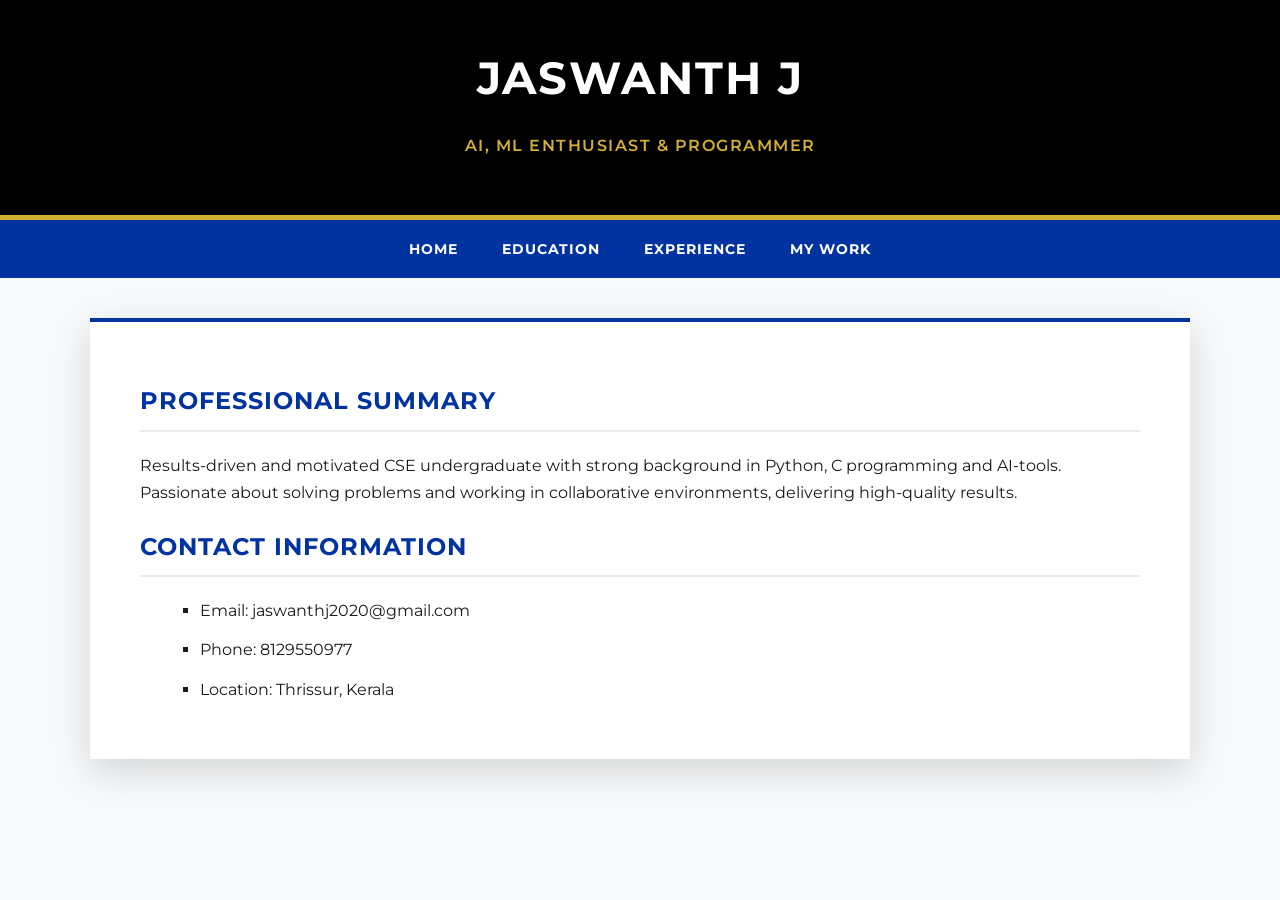
<file: index.html>
<!DOCTYPE html>
<html xmlns="http://www.w3.org/1999/xhtml" lang="en">
<head>
    <title>Resume - Home</title>
    <meta charset="UTF-8" />
    <link rel="stylesheet" type="text/css" href="style.css" />
</head>
<body>
    <header>
        <h1>Jaswanth J</h1>
        <p>AI, ML enthusiast &amp; Programmer</p>
    </header>
    <nav>
        <a href="index.html">Home</a>
        <a href="education.html">Education</a>
        <a href="experience.html">Experience</a>
        <a href="My%20Work.htm">My Work</a>
    </nav>
    <div class="container">
        <h2>Professional Summary</h2>
        <p>Results-driven and motivated CSE undergraduate with
	strong background in Python, C programming and AI-tools.
	Passionate about solving problems and working in
	collaborative environments, delivering
	high-quality results.</p>
        
        <h2>Contact Information</h2>
        <ul>
            <li>Email: jaswanthj2020@gmail.com</li>
            <li>Phone: 8129550977</li>
            <li>Location: Thrissur, Kerala</li>
        </ul>
    </div>
</body>
</html>
</file>
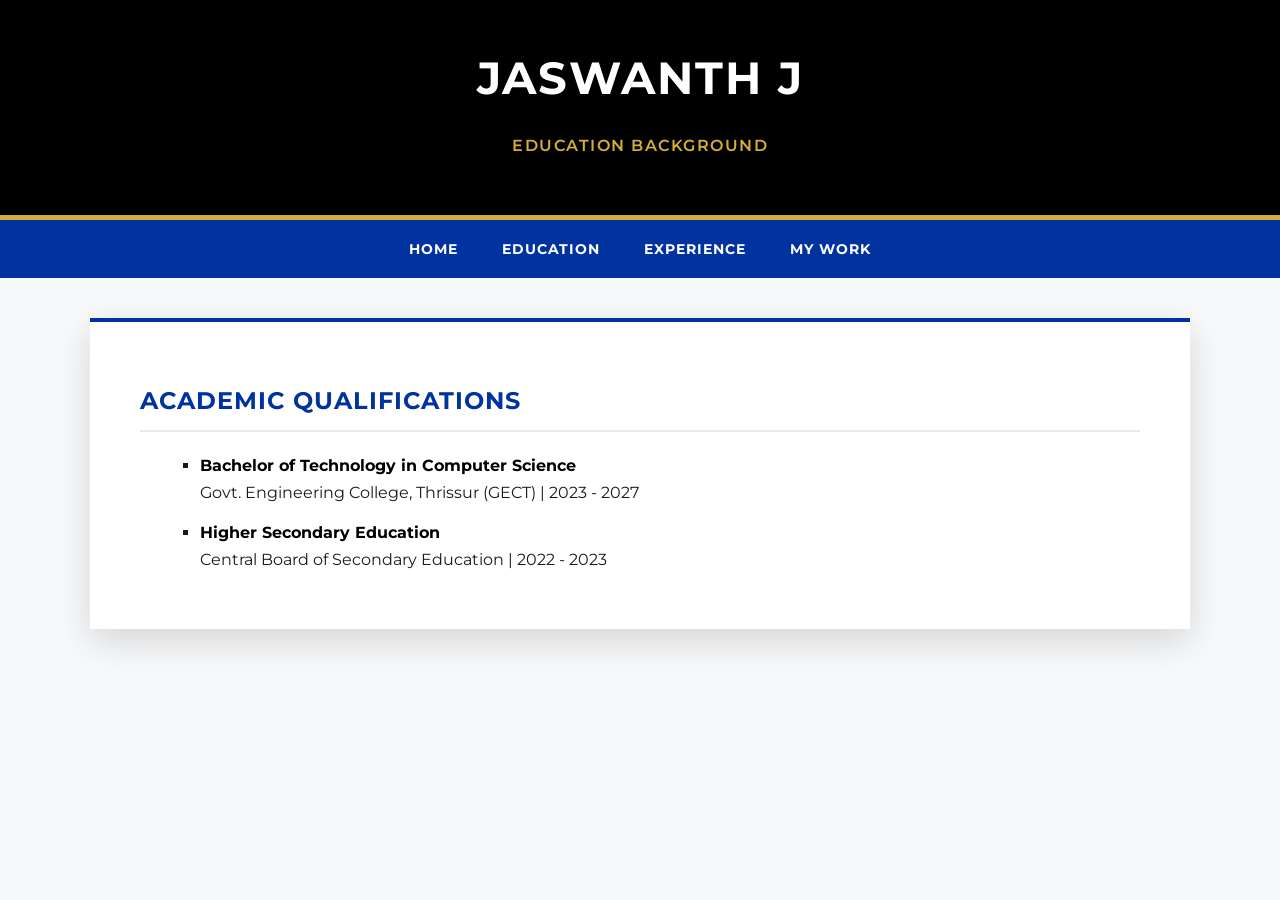
<file: education.html>
<!DOCTYPE html>
<html xmlns="http://www.w3.org/1999/xhtml" lang="en">
<head>
    <title>Resume - Education</title>
    <meta charset="UTF-8" />
    <link rel="stylesheet" type="text/css" href="style.css" />
</head>
<body>
    <header>
        <h1>Jaswanth J</h1>
        <p>Education Background</p>
    </header>
    <nav>
        <a href="index.html">Home</a>
        <a href="education.html">Education</a>
        <a href="experience.html">Experience</a>
        <a href="My%20Work.htm">My Work</a>
    </nav>
    <div class="container">
        <h2>Academic Qualifications</h2>
        <ul>
            <li>
                <strong>Bachelor of Technology in Computer Science</strong><br />
                Govt. Engineering College, Thrissur (GECT) | 2023 - 2027
            </li>
            <li>
                <strong>Higher Secondary Education</strong><br />
                Central Board of Secondary Education | 2022 - 2023
            </li>
        </ul>
    </div>
</body>
</html>
</file>
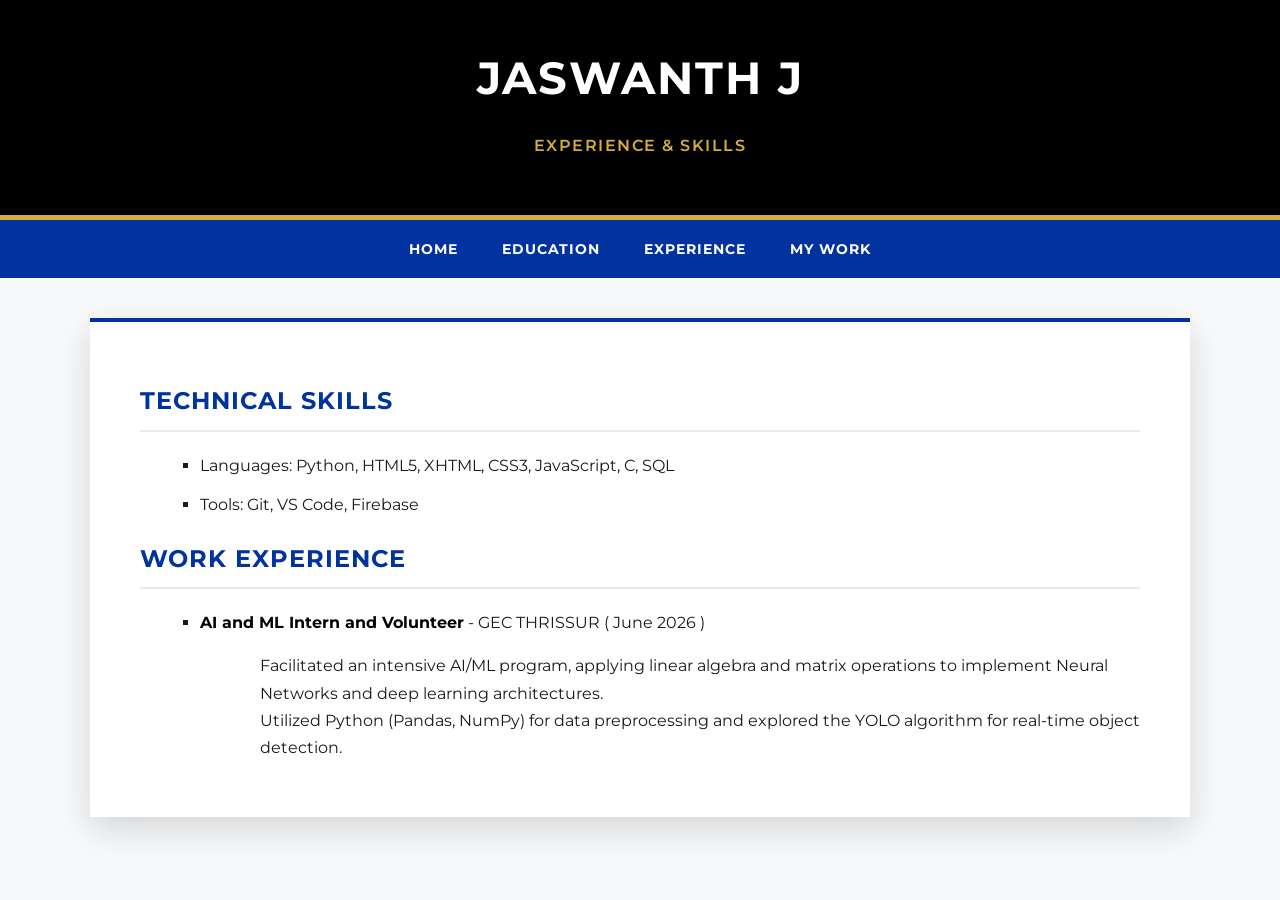
<file: experience.html>
<!DOCTYPE html>
<html xmlns="http://www.w3.org/1999/xhtml" lang="en">
<head>
    <title>Resume - Experience</title>
    <meta charset="UTF-8" />
    <link rel="stylesheet" type="text/css" href="style.css" />
</head>
<body>
    <header>
        <h1>Jaswanth J</h1>
        <p>Experience &amp; Skills</p>
    </header>
    <nav>
        <a href="index.html">Home</a>
        <a href="education.html">Education</a>
        <a href="experience.html">Experience</a>
        <a href="My%20Work.htm">My Work</a>
    </nav>
    <div class="container">
        <h2>Technical Skills</h2>
        <ul>
            <li>Languages: Python, HTML5, XHTML, CSS3, JavaScript, C, SQL</li>
            <li>Tools: Git, VS Code, Firebase</li>
        </ul>
        
        <h2>Work Experience</h2>
        <ul>
            <li>
                <strong>AI and ML Intern and Volunteer</strong> - GEC THRISSUR ( June 2026 )<br />
		<p>
																										<ul>Facilitated an intensive AI/ML program, applying linear algebra and matrix
		operations to implement Neural Networks and deep learning architectures.</ul>
		<ul>Utilized Python (Pandas, NumPy) for data preprocessing and explored the
		YOLO algorithm for real-time object detection.</ul>
		</p>               
            </li>
	    
        </ul>
    </div>
</body>
</html>
</file>
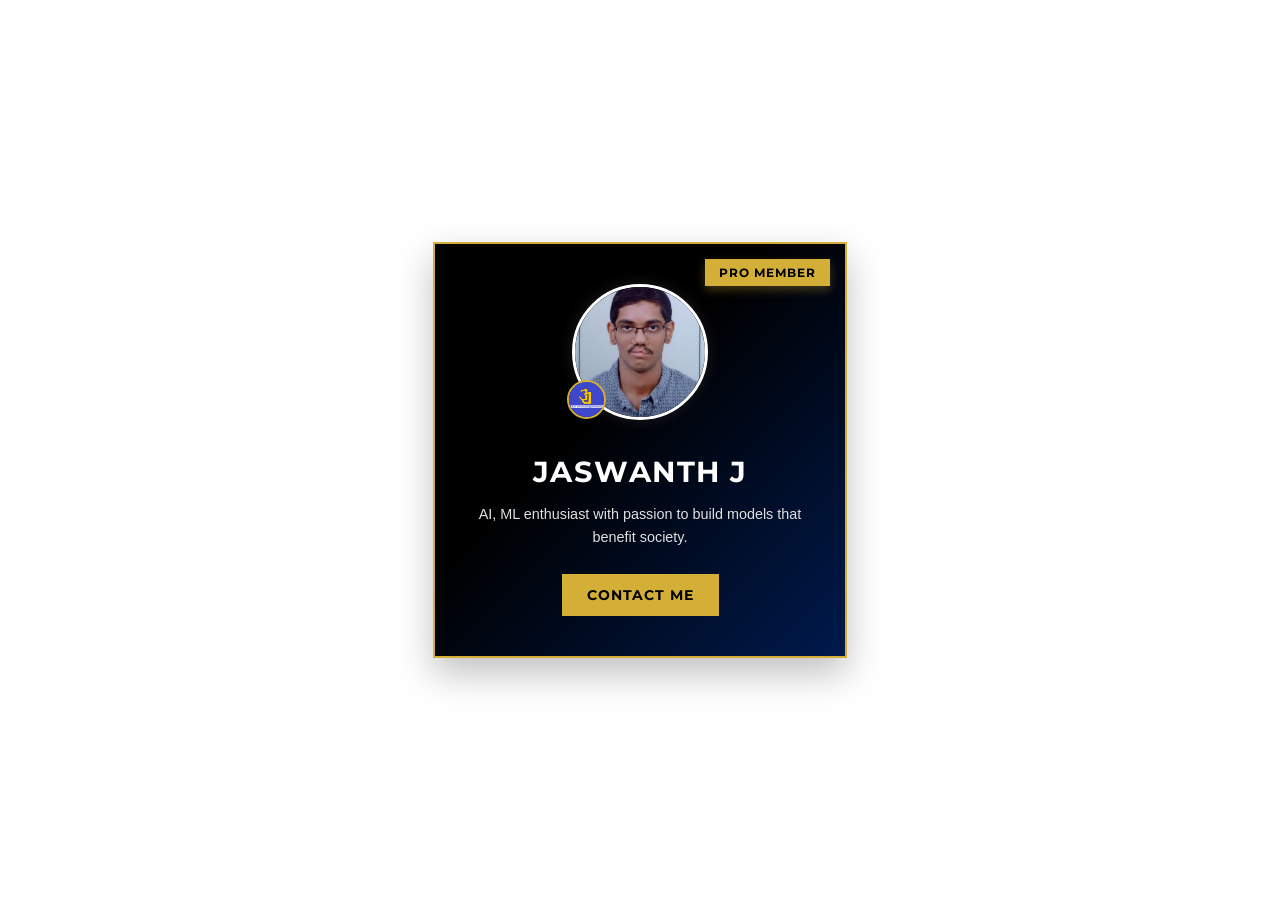
<file: profile.html>
<!DOCTYPE html>
<html xmlns="http://www.w3.org/1999/xhtml" lang="en">
<head>
    <title>User Profile</title>
    <meta charset="UTF-8" />
    <meta name="viewport" content="width=device-width, initial-scale=1.0" />
    <link rel="stylesheet" type="text/css" href="profile.css" />
</head>
<body>
    <!-- Main card container (Relative Positioning) -->
    <div id="profile-container" class="card">
        
        <!-- Badge (Absolute Positioning) -->
        <span class="badge">Pro Member</span>
        
        <div class="image-wrapper">
            <!-- Replace src with your own image paths -->
            <img src="profile_photo.jpg" alt="User Profile Picture" class="profile-img" />
            <!-- Decorative Icon (Absolute Positioning) -->
            <img src="jj2.png" alt="Star Icon" class="deco-icon" />
        </div>

        <h1 class="user-name">Jaswanth J</h1>
        <p class="bio">AI, ML enthusiast with passion to build models that benefit society.</p>
        
        <button class="contact-btn">Contact Me</button>
    </div>
</body>
</html>
</file>
<file: style.css>
/* Import Montserrat from Google Fonts for a striking, Gotham-like geometric appearance */
@import url('https://fonts.googleapis.com/css2?family=Montserrat:wght@400;600;700&display=swap');

body {
    font-family: 'Montserrat', 'Helvetica Neue', Helvetica, Arial, sans-serif;
    line-height: 1.7;
    margin: 0;
    padding: 0;
    background-color: #f8f9fa; /* Subtle off-white to make the container pop */
    color: #1a1a1a; /* Sharp, readable black */
}

header {
    background: #000000; /* Bold black background */
    color: #ffffff;
    padding: 40px 0;
    text-align: center;
    border-bottom: 5px solid #D4AF37; /* Striking gold accent */
}

header h1 {
    margin: 0;
    font-size: 2.8em;
    letter-spacing: 2px;
    text-transform: uppercase;
    color: #ffffff;
    border: none;
}

header p {
    color: #D4AF37; /* Professional gold for the subtitle */
    font-weight: 600;
    letter-spacing: 1.5px;
    margin-top: 8px;
    text-transform: uppercase;
}

nav {
    background: #0033a0; /* Deep, professional blue */
    padding: 15px;
    text-align: center;
}

nav a {
    color: #ffffff;
    text-decoration: none;
    margin: 0 20px;
    font-weight: 700;
    text-transform: uppercase;
    font-size: 0.9em;
    letter-spacing: 1px;
    transition: color 0.3s ease; /* Smooth hover transition */
}

nav a:hover {
    color: #D4AF37; /* Gold hover effect replaces the underline */
    text-decoration: none;
}

.container {
    width: 80%;
    max-width: 1000px;
    margin: 40px auto;
    background: #ffffff; /* Crisp white background */
    padding: 40px 50px;
    border-radius: 0; /* Sharp edges for a modern, structured look */
    box-shadow: 0 12px 35px rgba(0,0,0,0.15); /* Deeper, high-end shadow */
    border-top: 4px solid #0033a0; /* Blue accent linking back to the nav */
}

h1, h2 {
    color: #0033a0; /* Bold blue for headers */
    text-transform: uppercase;
    letter-spacing: 1px;
    margin-bottom: 20px;
    padding-bottom: 8px;
    border-bottom: 2px solid #eaeaea; /* Neat division for content */
}

ul {
    list-style-type: square;
    margin-left: 20px;
}

ul li {
    margin-bottom: 12px;
}

ul li strong {
    color: #000000;
    font-weight: 700;
}

.footer {
    text-align: center;
    margin-top: 40px;
    padding-top: 20px;
    border-top: 1px solid #eaeaea;
    font-size: 0.85em;
    color: #666;
    font-weight: 600;
}
</file>
<file: profile.css>
@import url('https://fonts.googleapis.com/css2?family=Montserrat:wght@400;600;700&display=swap');

/* General page styling */
body {
    background-color: #ffffff; /* Crisp white background for maximum contrast */
    font-family: 'Montserrat', 'Helvetica Neue', Helvetica, Arial, sans-serif;
    display: flex;
    justify-content: center;
    align-items: center;
    min-height: 100vh;
    margin: 0;
}

/* Main card container - Uses Box Model properties & Relative Positioning */
#profile-container.card {
    position: relative; /* Establishes positioning context for absolute children */
    background: linear-gradient(135deg, #000000 40%, #001a4d 100%); /* Striking black to deep blue gradient */
    width: 350px;
    margin: 20px;
    padding: 40px 30px;
    border: 2px solid #D4AF37; /* Professional gold border */
    border-radius: 0; /* Sharp edges for a bold, structured look */
    box-shadow: 0 15px 35px rgba(0,0,0,0.25);
    text-align: center;
    color: #ffffff;
}

/* Badge - Absolute Positioning */
#profile-container .badge {
    position: absolute; /* Positioned relative to #profile-container */
    top: 15px;
    right: 15px;
    background-color: #D4AF37; /* Striking gold */
    color: #000000; /* Sharp black text */
    padding: 6px 14px;
    font-size: 0.75em;
    font-weight: 700;
    letter-spacing: 1px;
    border-radius: 0; /* Matching sharp aesthetic */
    text-transform: uppercase;
    box-shadow: 0 4px 10px rgba(212, 175, 55, 0.3);
}

/* Image wrapper for localized relative/absolute relationship */
.image-wrapper {
    position: relative;
    display: inline-block;
    margin-bottom: 20px;
}

.profile-img {
    width: 130px;
    height: 130px;
    border-radius: 50%;
    border: 3px solid #ffffff; /* Clean white border */
    box-shadow: 0 0 15px rgba(255,255,255,0.1);
    object-fit: cover;
}

/* Decorative Icon - Absolute Positioning overlapping the image */
.deco-icon {
    position: absolute;
    bottom: 5px;
    left: -5px;
    width: 35px;
    height: 35px;
    background-color: #0033a0; /* Deep blue */
    border-radius: 50%;
    border: 2px solid #D4AF37; /* Gold accent border */
}

/* Descendant selector & typography styling */
#profile-container .user-name {
    margin: 10px 0 5px 0;
    font-size: 1.8em;
    font-weight: 700;
    text-transform: uppercase;
    letter-spacing: 1.5px;
    color: #ffffff; /* White title against black/blue background */
}

.bio {
    font-size: 0.9em;
    line-height: 1.6;
    margin-bottom: 25px;
    color: #e0e0e0;
    font-family: 'Helvetica Neue', Helvetica, sans-serif; /* Helvetica Neue for clean body copy */
}

.contact-btn {
    background-color: #D4AF37; /* Gold button */
    color: #000000;
    border: none;
    padding: 12px 25px;
    font-family: 'Montserrat', sans-serif;
    font-size: 0.9em;
    font-weight: 700;
    text-transform: uppercase;
    letter-spacing: 1px;
    cursor: pointer;
    transition: all 0.3s ease;
}

.contact-btn:hover {
    background-color: #ffffff; /* Shifts to white on hover */
    color: #0033a0; /* Deep blue text on hover */
    box-shadow: 0 5px 15px rgba(255,255,255,0.2);
}

/* Media Query for screens smaller than 600px */
@media screen and (max-width: 600px) {
    #profile-container.card {
        width: 85%; /* Responsive width */
        padding: 30px 15px;
        /* Stack elements vertically (default block behavior handles this, but flex ensures order if needed) */
        display: flex;
        flex-direction: column;
        align-items: center;
    }

    .profile-img {
        width: 110px;
        height: 110px;
    }

    /* Resize and adjust badge placement for mobile */
    #profile-container .badge {
        font-size: 0.65em;
        padding: 5px 10px;
        top: 10px;
        right: 10px;
    }
    
    .deco-icon {
        width: 25px;
        height: 25px;
        bottom: 5px;
        left: 0;
    }
    
    #profile-container .user-name {
        font-size: 1.5em;
    }
}
</file>
